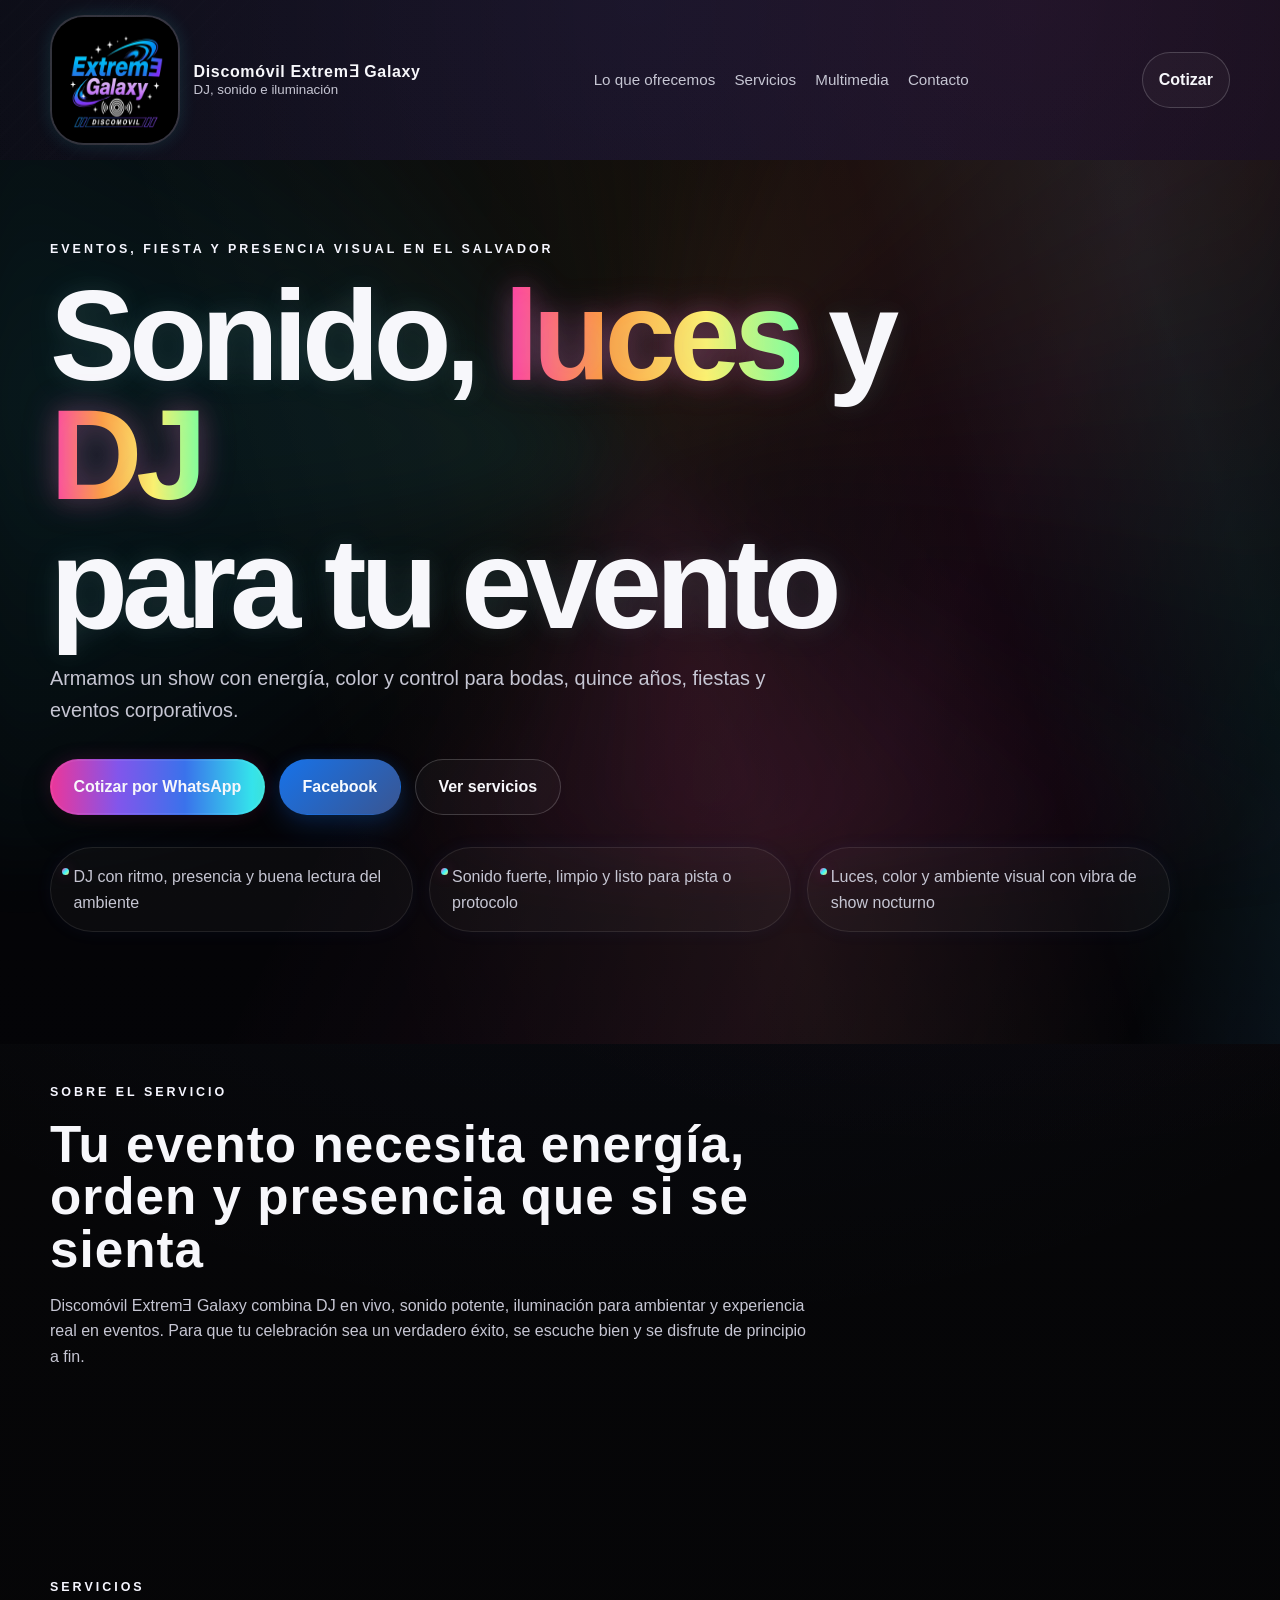
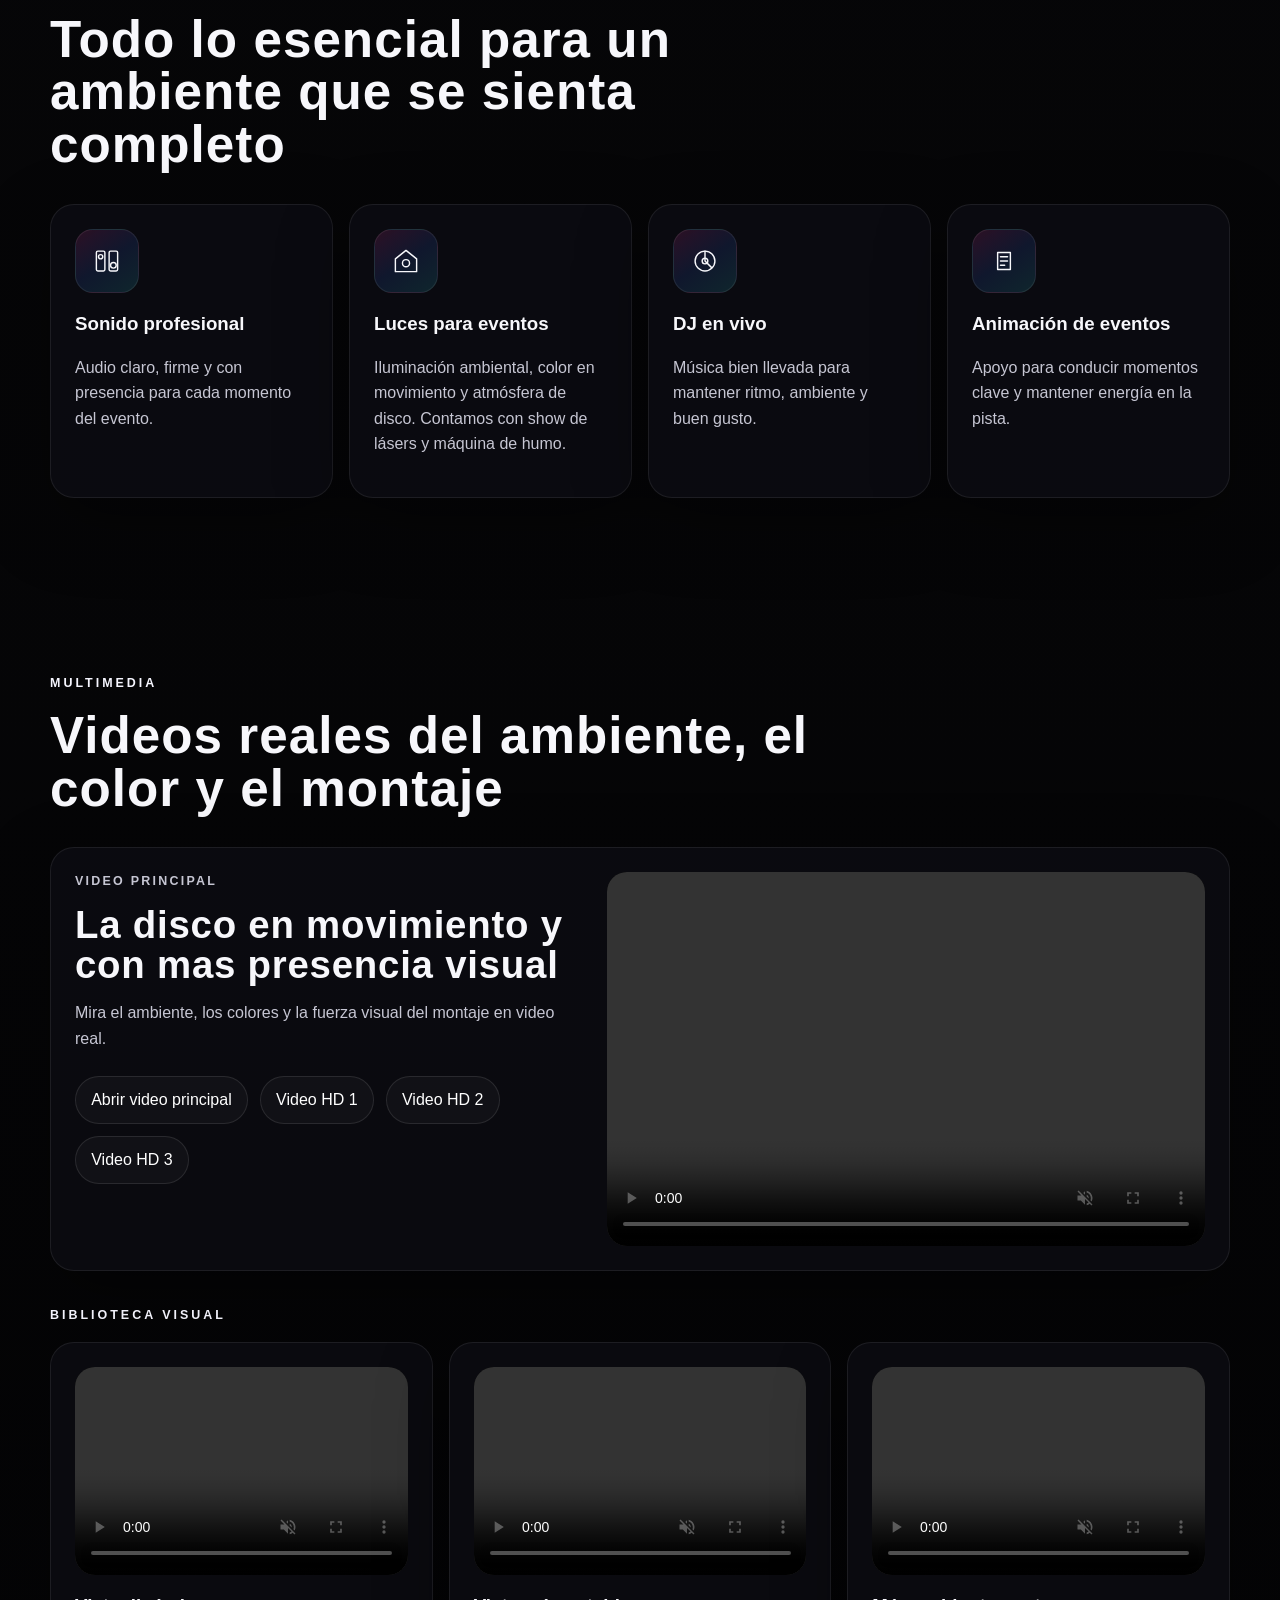
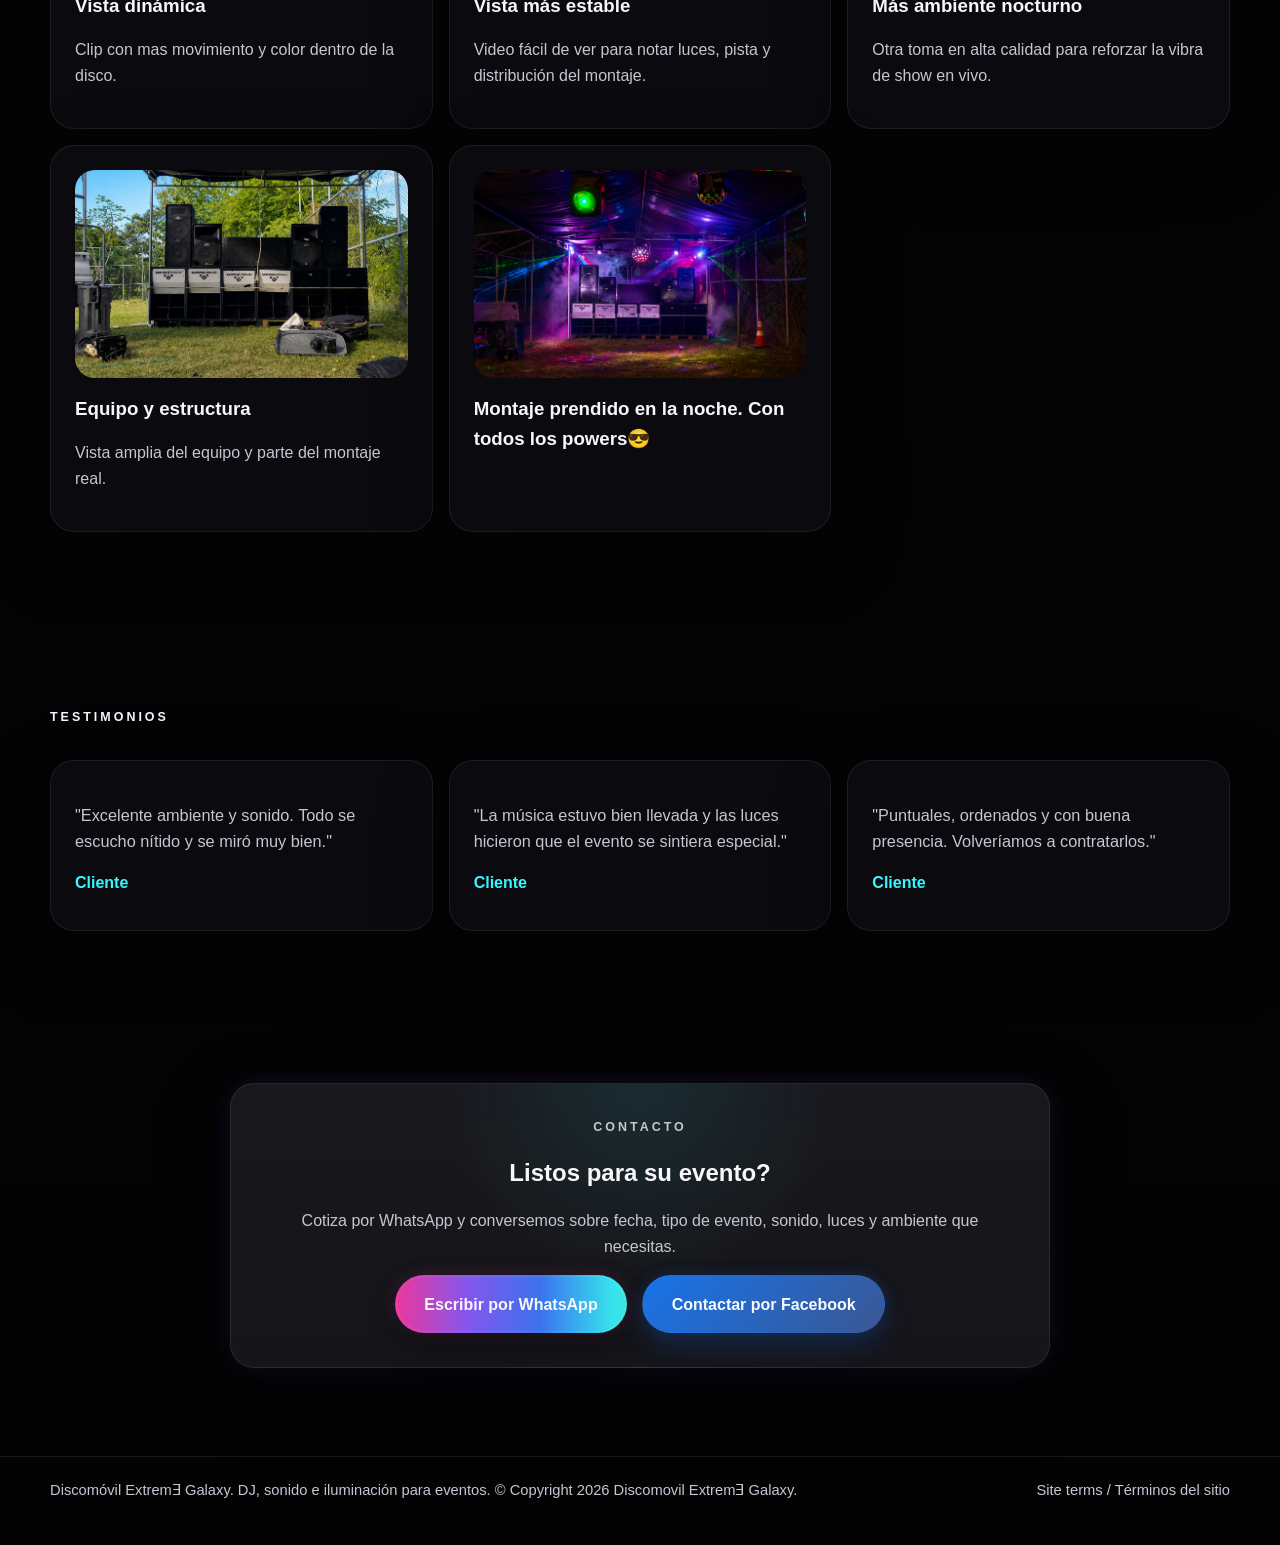
<file: index.html>
<!DOCTYPE html>
<html lang="es">
<head>
    <meta charset="UTF-8">
    <meta name="viewport" content="width=device-width, initial-scale=1.0">
    <meta name="description" content="Discomóvil ExtremƎ Galaxy ofrece DJ, sonido e iluminación para eventos en El Salvador. Cotiza tu evento por WhatsApp.">
    <meta name="theme-color" content="#050505">
    <title>Discomóvil ExtremƎ Galaxy | DJ, sonido e iluminación para eventos</title>
    <link rel="preload" href="assets/images/logo-galaxia.jpg" as="image" type="image/jpeg">
    <link rel="stylesheet" href="assets/css/global.css">
    <link rel="stylesheet" href="assets/css/index.css">
</head>
<body>
    <a class="floating-whatsapp" href="https://wa.me/50371617258?text=Hola%20quiero%20cotizar%20un%20evento" aria-label="Cotizar por WhatsApp">
        <span class="floating-whatsapp__icon" aria-hidden="true">
            <svg viewBox="0 0 24 24" role="img" aria-hidden="true">
                <path d="M12 2.2a9.69 9.69 0 0 0-8.34 14.63L2.3 22l5.35-1.4A9.8 9.8 0 1 0 12 2.2Zm0 17.77a8.08 8.08 0 0 1-4.11-1.13l-.29-.17-3.17.83.85-3.09-.19-.31A8.07 8.07 0 1 1 12 19.97Zm4.43-6.03c-.24-.12-1.39-.68-1.6-.76-.21-.08-.36-.12-.51.12-.15.24-.6.75-.73.9-.13.15-.27.17-.51.06-.24-.12-1.01-.37-1.92-1.18-.71-.63-1.19-1.42-1.33-1.66-.14-.24-.01-.37.1-.49.11-.11.24-.29.36-.43.12-.14.16-.24.24-.39.08-.16.04-.3-.02-.43-.06-.12-.51-1.24-.7-1.7-.18-.43-.37-.37-.51-.38h-.43c-.16 0-.43.06-.65.3-.22.24-.85.83-.85 2.02 0 1.18.87 2.33.99 2.49.12.16 1.71 2.61 4.14 3.66.58.25 1.03.4 1.38.51.58.18 1.11.15 1.53.09.47-.07 1.39-.57 1.58-1.12.2-.55.2-1.03.14-1.12-.06-.09-.22-.14-.46-.26Z"/>
            </svg>
        </span>
        <span class="floating-whatsapp__label">WhatsApp</span>
    </a>

    <header class="site-header">
        <div class="container header-bar">
            <a class="brand" href="#inicio" aria-label="Ir al inicio">
                <img src="assets/images/logo-galaxia.jpg" alt="Placeholder del logo Discomovil Extrem3 Galaxy" width="130" height="130">
                <span class="brand__text">
                    <strong>Discomóvil ExtremƎ Galaxy</strong>
                    <small>DJ, sonido e iluminación</small>
                </span>
            </a>

            <nav class="site-nav" aria-label="Navegacion principal">
                <a href="#servicio">Lo que ofrecemos</a>
                <a href="#servicios">Servicios</a>
                <a href="#galeria">Multimedia</a>
                <a href="#contacto">Contacto</a>
            </nav>

            <a class="button button--ghost button--small header-cta" href="https://wa.me/50371617258?text=Hola%20quiero%20cotizar%20un%20evento">Cotizar</a>
        </div>
    </header>

    <main>
        <section class="hero" id="inicio">
            <div class="hero__lights" aria-hidden="true"></div>
            <div class="container hero__grid">
                <div class="hero__copy reveal">
                    <p class="eyebrow">Eventos, fiesta y presencia visual en El Salvador</p>
                    <h1>
                        <span class="hero__line">Sonido, <span class="hero__neon">luces</span> y <span class="hero__neon hero__neon--soft">DJ</span></span>
                        <span class="hero__line hero__line--sub">para tu evento</span>
                    </h1>
                    <p class="hero__lead">
                        Armamos un show con energía, color y control para bodas, quince años, fiestas y eventos corporativos.
                    </p>

                    <div class="hero__actions">
                        <a class="button button--primary" href="https://wa.me/50372308837?text=Hola%20quiero%20cotizar%20un%20evento">Cotizar por WhatsApp</a>
                        <a class="button button--facebook" href="https://facebook.com/" target="_blank" rel="noopener">Facebook</a>
                        <a class="button button--ghost" href="#servicios">Ver servicios</a>
                    </div>

                    <ul class="hero__highlights" aria-label="Puntos destacados">
                        <li>DJ con ritmo, presencia y buena lectura del ambiente</li>
                        <li>Sonido fuerte, limpio y listo para pista o protocolo</li>
                        <li>Luces, color y ambiente visual con vibra de show nocturno</li>
                    </ul>
                </div>
            </div>
        </section>

        <section class="section section--about" id="servicio">
            <div class="container">
                <div class="section-heading reveal">
                    <p class="eyebrow">Sobre el servicio</p>
                    <h2>Tu evento necesita energía, orden y presencia que si se sienta</h2>
                    <p class="section-copy">
                        Discomóvil ExtremƎ Galaxy combina DJ en vivo, sonido potente, iluminación para ambientar y experiencia real en eventos.
                        Para que tu celebración sea un verdadero éxito, se escuche bien y se disfrute de principio a fin.
                    </p>
                </div>
            </div>
        </section>

        <section class="section" id="servicios">
            <div class="container">
                <div class="section-heading reveal">
                    <p class="eyebrow">Servicios</p>
                    <h2>Todo lo esencial para un ambiente que se sienta completo</h2>
                </div>

                <div class="services-grid">
                    <article class="service-card reveal">
                        <div class="service-card__icon" aria-hidden="true">
                            <svg viewBox="0 0 48 48">
                                <rect x="9" y="10" width="12" height="28" rx="2"></rect>
                                <rect x="27" y="10" width="12" height="28" rx="2"></rect>
                                <circle cx="15" cy="18" r="3"></circle>
                                <circle cx="33" cy="30" r="4"></circle>
                            </svg>
                        </div>
                        <h3>Sonido profesional</h3>
                        <p>Audio claro, firme y con presencia para cada momento del evento.</p>
                    </article>

                    <article class="service-card reveal">
                        <div class="service-card__icon" aria-hidden="true">
                            <svg viewBox="0 0 48 48">
                                <path d="M24 9 9 21v18h30V21L24 9Z"></path>
                                <circle cx="24" cy="27" r="5"></circle>
                            </svg>
                        </div>
                        <h3>Luces para eventos</h3>
                        <p>Iluminación ambiental, color en movimiento y atmósfera de disco. Contamos con show de lásers y máquina de humo.</p>
                    </article>

                    <article class="service-card reveal">
                        <div class="service-card__icon" aria-hidden="true">
                            <svg viewBox="0 0 48 48">
                                <circle cx="24" cy="24" r="14"></circle>
                                <circle cx="24" cy="24" r="4"></circle>
                                <path d="M24 10v14l9 9"></path>
                            </svg>
                        </div>
                        <h3>DJ en vivo</h3>
                        <p>Música bien llevada para mantener ritmo, ambiente y buen gusto.</p>
                    </article>

                    <article class="service-card reveal">
                        <div class="service-card__icon" aria-hidden="true">
                            <svg viewBox="0 0 48 48">
                                <path d="M15 12h18v24H15z"></path>
                                <path d="M19 18h10M19 24h10M19 30h6"></path>
                            </svg>
                        </div>
                        <h3>Animación de eventos</h3>
                        <p>Apoyo para conducir momentos clave y mantener energía en la pista.</p>
                    </article>
                </div>
            </div>
        </section>

        <section class="section section--media" id="galeria">
            <div class="container">
                <div class="section-heading reveal">
                    <p class="eyebrow">Multimedia</p>
                    <h2>Videos reales del ambiente, el color y el montaje</h2>
                </div>

                <article class="media-feature reveal">
                    <div class="media-feature__copy">
                        <p class="media-label">Video principal</p>
                        <h3>La disco en movimiento y con mas presencia visual</h3>
                        <p>
                            Mira el ambiente, los colores y la fuerza visual del montaje en video real.
                        </p>
                        <div class="media-links">
                            <a class="media-link" href="assets/media/showcase-main.mp4" target="_blank" rel="noopener">Abrir video principal</a>
                            <a class="media-link" href="assets/media/showcase-hd1.mp4" target="_blank" rel="noopener">Video HD 1</a>
                            <a class="media-link" href="assets/media/showcase-hd2.mp4" target="_blank" rel="noopener">Video HD 2</a>
                            <a class="media-link" href="assets/media/showcase-hd4.mp4" target="_blank" rel="noopener">Video HD 3</a>
                        </div>
                    </div>

                    <div class="media-feature__player">
                        <video controls preload="metadata" playsinline muted>
                            <source src="assets/media/showcase-main.mp4" type="video/mp4">
                        </video>
                    </div>
                </article>

                <div class="media-section-head reveal">
                    <p class="eyebrow">Biblioteca visual</p>
                    <h3></h3>
                </div>

                <div class="media-grid">
                    <article class="media-card reveal">
                        <video controls preload="metadata" playsinline muted>
                            <source src="assets/media/showcase-hd1.mp4" type="video/mp4">
                        </video>
                        <div class="media-card__body">
                            <h3>Vista dinámica</h3>
                            <p>Clip con mas movimiento y color dentro de la disco.</p>
                        </div>
                    </article>

                    <article class="media-card reveal">
                        <video controls preload="metadata" playsinline muted>
                            <source src="assets/media/showcase-hd2.mp4" type="video/mp4">
                        </video>
                        <div class="media-card__body">
                            <h3>Vista más estable</h3>
                            <p>Video fácil de ver para notar luces, pista y distribución del montaje.</p>
                        </div>
                    </article>

                    <article class="media-card reveal">
                        <video controls preload="metadata" playsinline muted>
                            <source src="assets/media/showcase-hd4.mp4" type="video/mp4">
                        </video>
                        <div class="media-card__body">
                            <h3>Más ambiente nocturno</h3>
                            <p>Otra toma en alta calidad para reforzar la vibra de show en vivo.</p>
                        </div>
                    </article>

                    <article class="media-card media-card--photo reveal">
                        <img src="assets/media/equipo-dia-1.png" alt="Equipo de Discomovil Extrem3 Galaxy durante el dia" loading="lazy">
                        <div class="media-card__body">
                            <h3>Equipo y estructura</h3>
                            <p>Vista amplia del equipo y parte del montaje real.</p>
                        </div>
                    </article>

                    <article class="media-card media-card--photo reveal">
                        <img src="assets/media/equipo-noche-1.png" alt="Montaje del equipo de Discomovil Extrem3 Galaxy" loading="lazy">
                        <div class="media-card__body">
                            <h3>Montaje prendido en la noche. Con todos los powers😎</h3>
                            <p></p>
                        </div>
                    </article>
                </div>
            </div>
        </section>

        <section class="section section--testimonials" id="testimonios">
            <div class="container">
                <div class="section-heading reveal">
                    <p class="eyebrow">Testimonios</p>
                </div>

                <div class="testimonials-grid">
                    <article class="testimonial-card reveal">
                        <p>"Excelente ambiente y sonido. Todo se escucho nítido y se miró muy bien."</p>
                        <strong>Cliente</strong>
                    </article>
                    <article class="testimonial-card reveal">
                        <p>"La música estuvo bien llevada y las luces hicieron que el evento se sintiera especial."</p>
                        <strong>Cliente</strong>
                    </article>
                    <article class="testimonial-card reveal">
                        <p>"Puntuales, ordenados y con buena presencia. Volveríamos a contratarlos."</p>
                        <strong>Cliente</strong>
                    </article>
                </div>
            </div>
        </section>

        <section class="section section--contact" id="contacto">
            <div class="container">
                <div class="contact-panel reveal">
                    <p class="eyebrow">Contacto</p>
                    <h2>Listos para su evento?</h2>
                    <p>
                        Cotiza por WhatsApp y conversemos sobre fecha, tipo de evento, sonido, luces y ambiente que necesitas.
                    </p>
                    <div class="contact-actions">
                        <a class="button button--primary button--large" href="https://wa.me/50371617258?text=Hola%20quiero%20cotizar%20un%20evento">Escribir por WhatsApp</a>
                        <a class="button button--facebook button--large" href="https://www.facebook.com/share/1KC6ivubz9/" target="_blank" rel="noopener">Contactar por Facebook</a>
                    </div>
                </div>
            </div>
        </section>
    </main>

    <footer class="site-footer">
        <div class="container site-footer__content">
            <p>Discomóvil ExtremƎ Galaxy. DJ, sonido e iluminación para eventos. &copy; Copyright 2026 Discomovil ExtremƎ Galaxy.</p>
            <p class="site-footer__terms"><a href="terms.html">Site terms / Términos del sitio</a></p>
        </div>
    </footer>

    <script src="assets/js/index.js" defer></script>
</body>
</html>
</file>
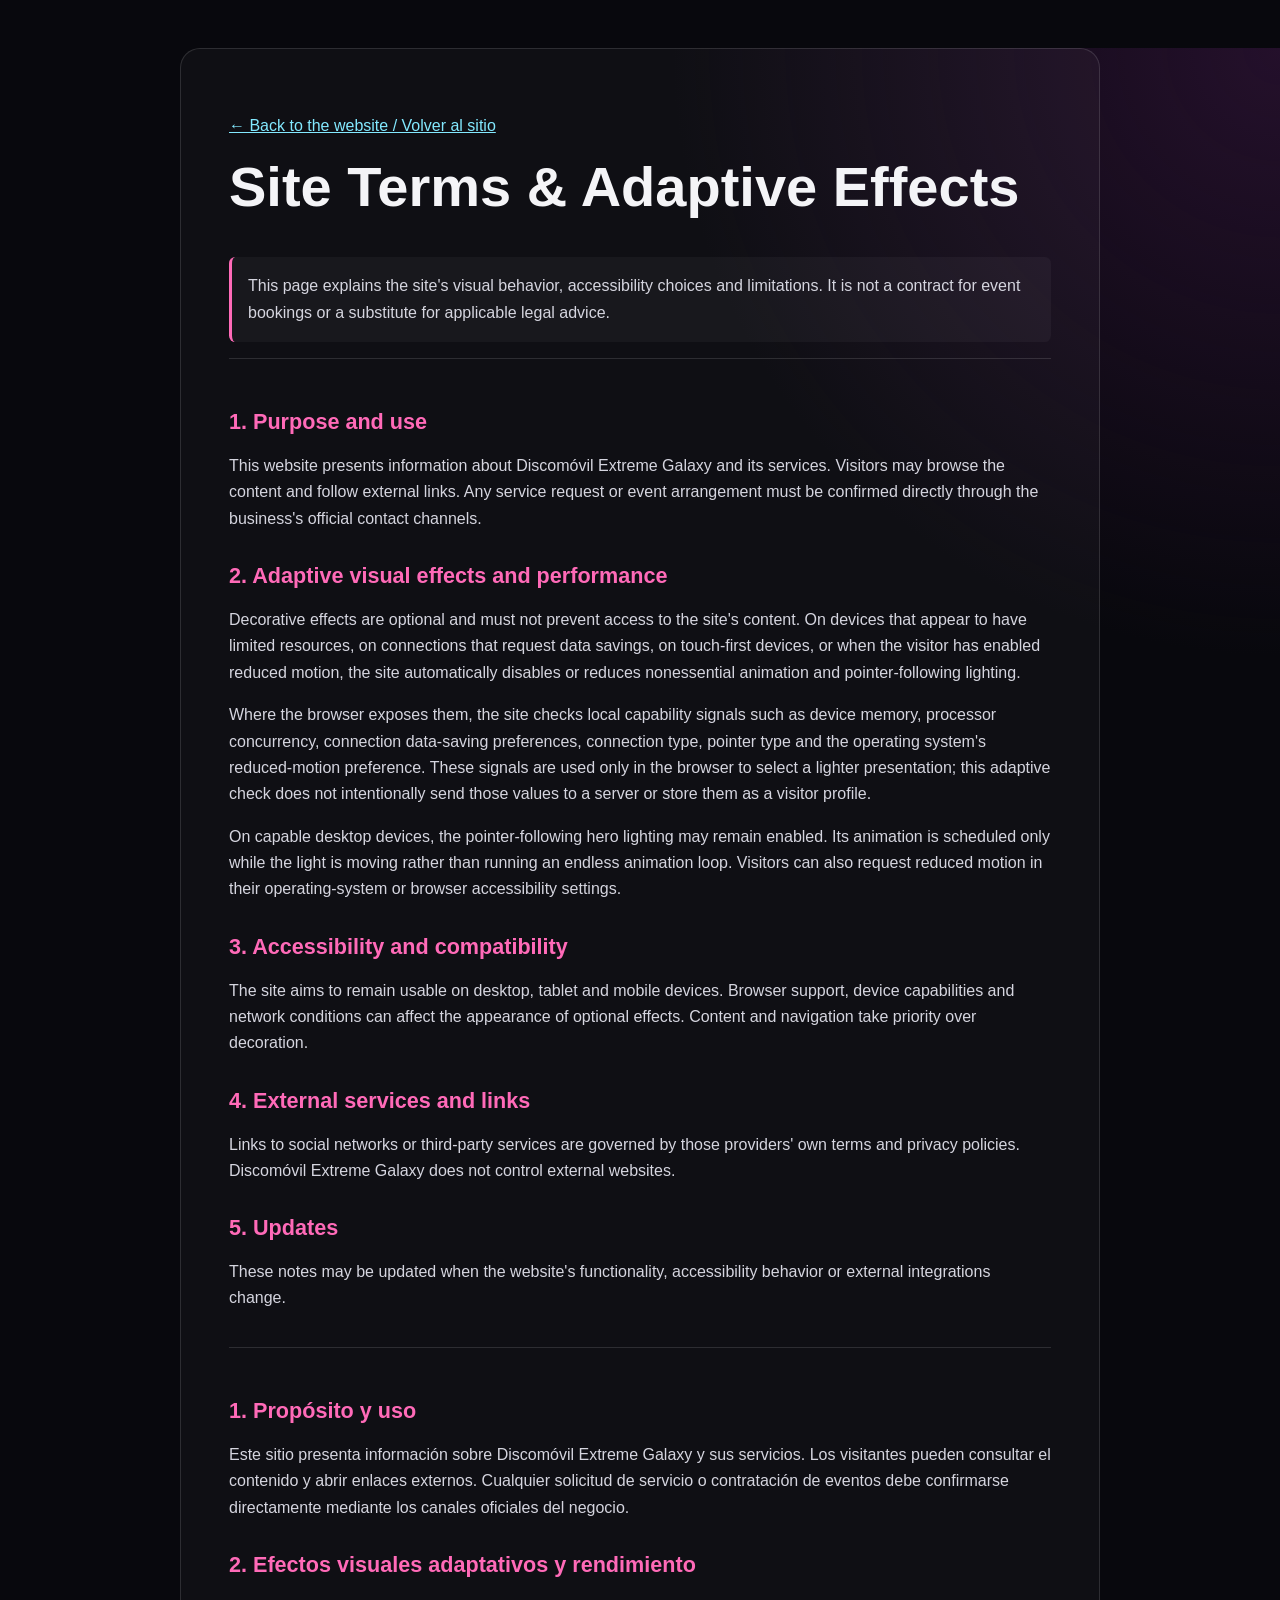
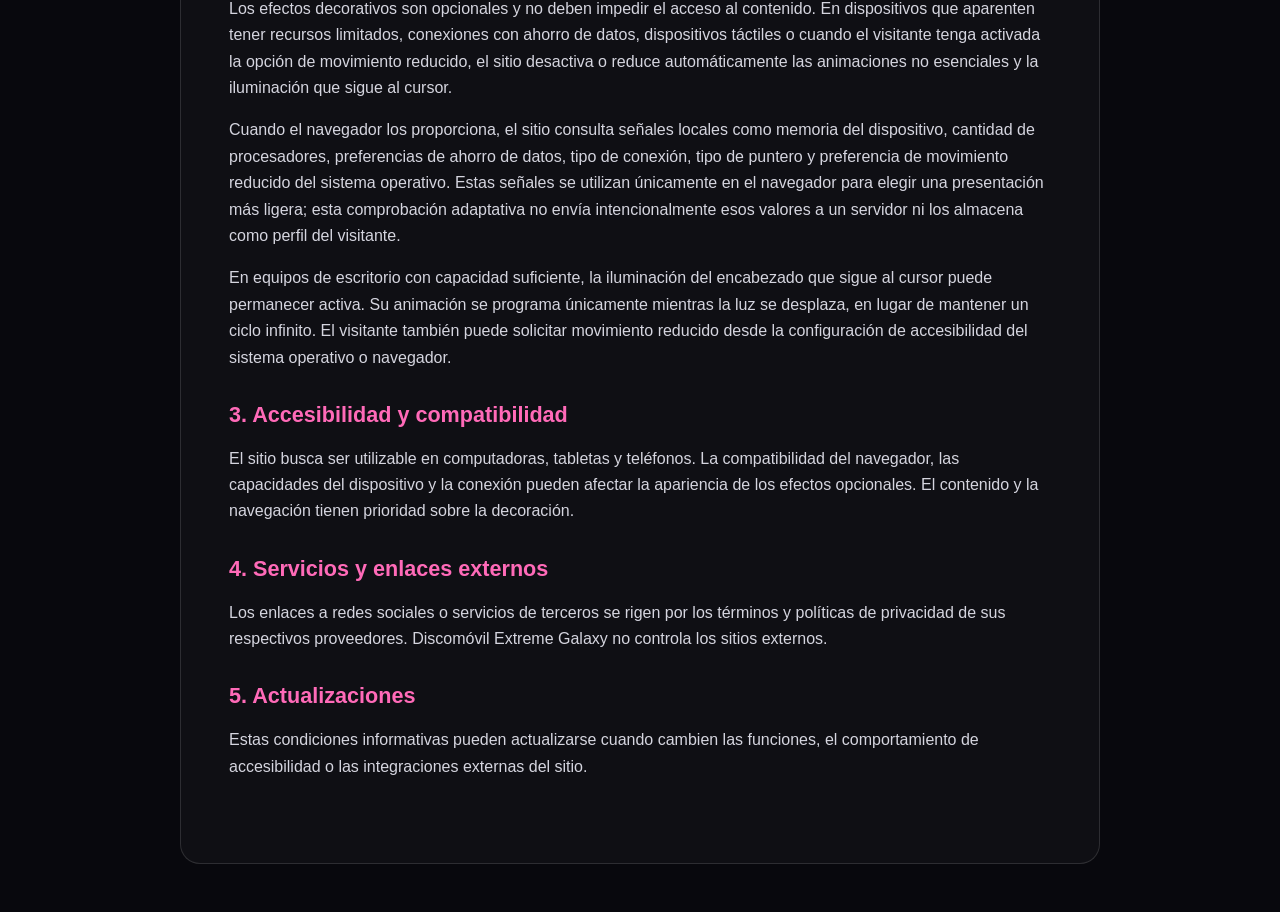
<file: terms.html>
<!doctype html>
<html lang="en">
<head>
  <meta charset="utf-8">
  <meta name="viewport" content="width=device-width, initial-scale=1">
  <meta name="description" content="Terms, accessibility and adaptive visual-effects information for Discomóvil Extreme Galaxy.">
  <title>Site Terms | Discomóvil Extreme Galaxy</title>
  <style>
    :root{color-scheme:dark;font-family:Arial,sans-serif;background:#08080d;color:#f4f4f7}
    *{box-sizing:border-box}
    body{margin:0;line-height:1.65;background:radial-gradient(circle at top right,#24102b 0,transparent 38rem),#08080d}
    main{width:min(920px,calc(100% - 2rem));margin:3rem auto;padding:clamp(1.25rem,4vw,3rem);border:1px solid #ffffff20;border-radius:1.25rem;background:#ffffff08}
    h1,h2{line-height:1.15}h1{font-size:clamp(2rem,6vw,3.5rem);margin-top:0}
    h2{margin-top:2rem;color:#ff6ab8;font-size:1.35rem}
    p,li{color:#d5d5df}
    a{color:#83e9ff}
    .language{padding:1.2rem 0;border-top:1px solid #ffffff20}
    .back{display:inline-block;margin-top:1rem}
    .notice{padding:1rem;border-left:3px solid #ff6ab8;background:#ffffff0a;border-radius:.4rem}
  </style>
</head>
<body>
<main>
  <p><a href="index.html">← Back to the website / Volver al sitio</a></p>
  <h1>Site Terms & Adaptive Effects</h1>
  <p class="notice">This page explains the site's visual behavior, accessibility choices and limitations. It is not a contract for event bookings or a substitute for applicable legal advice.</p>

  <section class="language" lang="en">
    <h2>1. Purpose and use</h2>
    <p>This website presents information about Discomóvil Extreme Galaxy and its services. Visitors may browse the content and follow external links. Any service request or event arrangement must be confirmed directly through the business's official contact channels.</p>
    <h2>2. Adaptive visual effects and performance</h2>
    <p>Decorative effects are optional and must not prevent access to the site's content. On devices that appear to have limited resources, on connections that request data savings, on touch-first devices, or when the visitor has enabled reduced motion, the site automatically disables or reduces nonessential animation and pointer-following lighting.</p>
    <p>Where the browser exposes them, the site checks local capability signals such as device memory, processor concurrency, connection data-saving preferences, connection type, pointer type and the operating system's reduced-motion preference. These signals are used only in the browser to select a lighter presentation; this adaptive check does not intentionally send those values to a server or store them as a visitor profile.</p>
    <p>On capable desktop devices, the pointer-following hero lighting may remain enabled. Its animation is scheduled only while the light is moving rather than running an endless animation loop. Visitors can also request reduced motion in their operating-system or browser accessibility settings.</p>
    <h2>3. Accessibility and compatibility</h2>
    <p>The site aims to remain usable on desktop, tablet and mobile devices. Browser support, device capabilities and network conditions can affect the appearance of optional effects. Content and navigation take priority over decoration.</p>
    <h2>4. External services and links</h2>
    <p>Links to social networks or third-party services are governed by those providers' own terms and privacy policies. Discomóvil Extreme Galaxy does not control external websites.</p>
    <h2>5. Updates</h2>
    <p>These notes may be updated when the website's functionality, accessibility behavior or external integrations change.</p>
  </section>

  <section class="language" lang="es">
    <h2>1. Propósito y uso</h2>
    <p>Este sitio presenta información sobre Discomóvil Extreme Galaxy y sus servicios. Los visitantes pueden consultar el contenido y abrir enlaces externos. Cualquier solicitud de servicio o contratación de eventos debe confirmarse directamente mediante los canales oficiales del negocio.</p>
    <h2>2. Efectos visuales adaptativos y rendimiento</h2>
    <p>Los efectos decorativos son opcionales y no deben impedir el acceso al contenido. En dispositivos que aparenten tener recursos limitados, conexiones con ahorro de datos, dispositivos táctiles o cuando el visitante tenga activada la opción de movimiento reducido, el sitio desactiva o reduce automáticamente las animaciones no esenciales y la iluminación que sigue al cursor.</p>
    <p>Cuando el navegador los proporciona, el sitio consulta señales locales como memoria del dispositivo, cantidad de procesadores, preferencias de ahorro de datos, tipo de conexión, tipo de puntero y preferencia de movimiento reducido del sistema operativo. Estas señales se utilizan únicamente en el navegador para elegir una presentación más ligera; esta comprobación adaptativa no envía intencionalmente esos valores a un servidor ni los almacena como perfil del visitante.</p>
    <p>En equipos de escritorio con capacidad suficiente, la iluminación del encabezado que sigue al cursor puede permanecer activa. Su animación se programa únicamente mientras la luz se desplaza, en lugar de mantener un ciclo infinito. El visitante también puede solicitar movimiento reducido desde la configuración de accesibilidad del sistema operativo o navegador.</p>
    <h2>3. Accesibilidad y compatibilidad</h2>
    <p>El sitio busca ser utilizable en computadoras, tabletas y teléfonos. La compatibilidad del navegador, las capacidades del dispositivo y la conexión pueden afectar la apariencia de los efectos opcionales. El contenido y la navegación tienen prioridad sobre la decoración.</p>
    <h2>4. Servicios y enlaces externos</h2>
    <p>Los enlaces a redes sociales o servicios de terceros se rigen por los términos y políticas de privacidad de sus respectivos proveedores. Discomóvil Extreme Galaxy no controla los sitios externos.</p>
    <h2>5. Actualizaciones</h2>
    <p>Estas condiciones informativas pueden actualizarse cuando cambien las funciones, el comportamiento de accesibilidad o las integraciones externas del sitio.</p>
  </section>
</main>
</body>
</html>
</file>
<file: assets/css/global.css>
:root {
    --bg: #050505;
    --panel: rgba(13, 13, 18, 0.84);
    --panel-strong: rgba(18, 18, 24, 0.95);
    --line: rgba(255, 255, 255, 0.08);
    --line-strong: rgba(255, 255, 255, 0.18);
    --text: #f7f7fb;
    --muted: #c6c6d3;
    --pink: #ff3ba7;
    --violet: #8d5dff;
    --blue: #3f7cff;
    --cyan: #39f6ff;
    --green: #70ff9c;
    --yellow: #fff06a;
    --orange: #ff9a3d;
    --shadow: 0 24px 70px rgba(0, 0, 0, 0.36);
    --radius: 24px;
    --radius-sm: 16px;
    --container: 1180px;
    --transition: 220ms ease;
}

*,
*::before,
*::after {
    box-sizing: border-box;
}

html {
    scroll-behavior: smooth;
    scrollbar-color: var(--violet) #0a0a0f;
}

body {
    margin: 0;
    min-width: 320px;
    color: var(--text);
    font-family: Verdana, Geneva, sans-serif;
    background:
        radial-gradient(circle at top, rgba(63, 124, 255, 0.1), transparent 28%),
        radial-gradient(circle at 80% 0%, rgba(255, 59, 167, 0.1), transparent 24%),
        linear-gradient(180deg, #070709 0%, #030304 100%);
    line-height: 1.6;
}

body::before {
    content: "";
    position: fixed;
    inset: 0;
    pointer-events: none;
    background:
        linear-gradient(115deg, rgba(255, 255, 255, 0.02), transparent 30%),
        repeating-linear-gradient(
            135deg,
            rgba(255, 255, 255, 0.015) 0,
            rgba(255, 255, 255, 0.015) 2px,
            transparent 2px,
            transparent 16px
        );
    opacity: 0.32;
}

img,
svg,
video {
    display: block;
    max-width: 100%;
}

a {
    color: inherit;
    text-decoration: none;
}

button,
a,
input,
textarea,
select {
    -webkit-tap-highlight-color: transparent;
}

::-webkit-scrollbar {
    width: 14px;
}

::-webkit-scrollbar-track {
    background: #08080d;
}

::-webkit-scrollbar-thumb {
    border-radius: 999px;
    border: 2px solid #08080d;
    background: linear-gradient(180deg, var(--pink), var(--violet), var(--blue), var(--cyan), var(--green), var(--yellow), var(--orange), var(--pink));
    background-size: 100% 220%;
    box-shadow: 0 0 18px rgba(255, 59, 167, 0.25);
    animation: scrollbar-spectrum 14s linear infinite;
}

.container {
    width: min(calc(100% - 2rem), var(--container));
    margin: 0 auto;
}

.section {
    position: relative;
    padding: 5.5rem 0;
    scroll-margin-top: 6rem;
}

.section-heading {
    max-width: 760px;
    margin-bottom: 2rem;
}

.section-heading h2,
.hero h1,
.media-feature h3 {
    margin: 0 0 1rem;
    font-family: "Arial Narrow", Arial, sans-serif;
    letter-spacing: 0.02em;
    line-height: 1.03;
}

.section-heading h2 {
    font-size: clamp(2.2rem, 4vw, 3.4rem);
}

.section-copy,
.hero__lead,
.contact-panel p,
.service-card p,
.testimonial-card p,
.media-card p,
.media-feature p {
    color: var(--muted);
}

.eyebrow {
    margin: 0 0 1rem;
    color: #f6f6ff;
    text-transform: uppercase;
    letter-spacing: 0.24em;
    font-size: 0.78rem;
    font-weight: 700;
}

.button {
    position: relative;
    isolation: isolate;
    overflow: hidden;
    display: inline-flex;
    align-items: center;
    justify-content: center;
    gap: 0.65rem;
    min-height: 52px;
    padding: 0.9rem 1.4rem;
    border-radius: 999px;
    border: 1px solid transparent;
    font-weight: 700;
    transition:
        transform var(--transition),
        border-color var(--transition),
        background-color var(--transition),
        color var(--transition),
        box-shadow var(--transition);
}

.button::before {
    content: "";
    position: absolute;
    inset: -1px;
    z-index: -1;
    border-radius: inherit;
    background: linear-gradient(90deg, var(--pink), var(--violet), var(--blue), var(--cyan), var(--green), var(--yellow), var(--orange), var(--pink));
    background-size: 240% 100%;
    animation: spectrum-shift 18s linear infinite;
}

.button:hover,
.button:focus-visible {
    transform: translateY(-1px);
}

.button--primary {
    color: var(--text);
    background: linear-gradient(90deg, rgba(255, 59, 167, 0.92), rgba(141, 93, 255, 0.92), rgba(63, 124, 255, 0.92), rgba(57, 246, 255, 0.92), rgba(112, 255, 156, 0.92), rgba(255, 240, 106, 0.92), rgba(255, 154, 61, 0.92), rgba(255, 59, 167, 0.92));
    background-size: 220% 100%;
    animation: spectrum-shift 18s linear infinite;
    box-shadow:
        0 0 0 1px rgba(255, 255, 255, 0.08) inset,
        0 14px 30px rgba(0, 0, 0, 0.28),
        0 0 20px rgba(255, 59, 167, 0.14);
}

.button--ghost {
    color: var(--text);
    background: rgba(255, 255, 255, 0.03);
    border-color: var(--line-strong);
}

.button--ghost::before {
    opacity: 0;
    transition: opacity var(--transition);
}

.button--primary::before {
    display: none;
}

.button--facebook {
    color: #f7fbff;
    background: linear-gradient(135deg, rgba(24, 119, 242, 0.96), rgba(60, 89, 152, 0.96));
    box-shadow:
        0 12px 28px rgba(24, 119, 242, 0.18),
        0 0 18px rgba(24, 119, 242, 0.12);
}

.button--facebook::before {
    display: none;
}

.button--ghost:hover::before,
.button--ghost:focus-visible::before {
    opacity: 1;
}

.button--ghost:hover,
.button--ghost:focus-visible {
    box-shadow: 0 0 24px rgba(63, 124, 255, 0.16);
}

.button--small {
    min-height: 44px;
    padding-inline: 1rem;
}

.button--large {
    min-height: 58px;
    padding-inline: 1.8rem;
}

.reveal {
    opacity: 0;
    transform: translateY(22px);
    transition:
        opacity 600ms ease,
        transform 600ms ease;
}

.reveal.is-visible {
    opacity: 1;
    transform: translateY(0);
}

.site-footer {
    padding: 1.4rem 0 2.6rem;
    border-top: 1px solid var(--line);
}

.site-footer__content {
    display: flex;
    justify-content: space-between;
    gap: 1rem;
    color: var(--muted);
    font-size: 0.92rem;
}

.site-footer__content p {
    margin: 0;
}

@keyframes spectrum-shift {
    0% {
        background-position: 0% 50%;
    }
    100% {
        background-position: 240% 50%;
    }
}

@keyframes scrollbar-spectrum {
    0% {
        background-position: 50% 0%;
    }
    100% {
        background-position: 50% 220%;
    }
}

@media (max-width: 820px) {
    .section {
        padding: 4.5rem 0;
    }

    .site-footer__content {
        flex-direction: column;
    }
}

@media (prefers-reduced-motion: reduce) {
    html {
        scroll-behavior: auto;
    }

    *,
    *::before,
    *::after {
        animation: none !important;
        transition: none !important;
    }

    .reveal,
    .reveal.is-visible {
        opacity: 1;
        transform: none;
    }
}
</file>
<file: assets/css/index.css>
.site-header {
    position: sticky;
    top: 0;
    z-index: 40;
    transition: background-color 220ms ease, border-color 220ms ease, box-shadow 220ms ease;
}

.site-header.is-scrolled {
    background: rgba(6, 6, 10, 0.86);
    border-bottom: 1px solid rgba(255, 255, 255, 0.08);
    box-shadow: 0 10px 30px rgba(0, 0, 0, 0.22);
}

.header-bar {
    display: flex;
    align-items: center;
    justify-content: space-between;
    gap: 1rem;
    min-height: 160px;
}

.brand {
    display: inline-flex;
    align-items: center;
    gap: 0.85rem;
}

.brand img {
    width: 130px;
    height: 130px;
    border-radius: 34px;
    border: 2px solid rgba(255, 255, 255, 0.12);
    background: rgba(255, 255, 255, 0.04);
    box-shadow: 0 0 18px rgba(57, 246, 255, 0.12);
}

.brand__text {
    display: flex;
    flex-direction: column;
    line-height: 1.2;
}

.brand__text strong {
    font-size: 1rem;
    letter-spacing: 0.04em;
}

.brand__text small {
    color: var(--muted);
}

.site-nav {
    display: inline-flex;
    align-items: center;
    gap: 1.2rem;
    color: var(--muted);
    font-size: 0.95rem;
}

.site-nav a {
    position: relative;
    transition: color 220ms ease, text-shadow 220ms ease;
}

.site-nav a::after {
    content: "";
    position: absolute;
    left: 0;
    bottom: -0.4rem;
    width: 100%;
    height: 1px;
    background: linear-gradient(90deg, var(--pink), var(--violet), var(--cyan), var(--green), var(--yellow));
    transform: scaleX(0);
    transform-origin: left;
    transition: transform 220ms ease;
}

.site-nav a:hover,
.site-nav a:focus-visible {
    color: #ffffff;
    text-shadow: 0 0 14px rgba(255, 59, 167, 0.35);
}

.site-nav a:hover::after,
.site-nav a:focus-visible::after {
    transform: scaleX(1);
}

.hero {
    --pointer-x: 50%;
    --pointer-y: 34%;
    position: relative;
    overflow: hidden;
    background:
        linear-gradient(180deg, rgba(5, 5, 8, 0.92), rgba(4, 4, 7, 0.98)),
        #050505;
}

.hero::before,
.hero::after,
.hero__lights {
    content: "";
    position: absolute;
    inset: 0;
    pointer-events: none;
}

.hero__lights {
    opacity: 0.95;
    background:
        radial-gradient(circle at var(--pointer-x) var(--pointer-y), rgba(255, 255, 255, 0.18), transparent 9rem),
        radial-gradient(circle at calc(var(--pointer-x) + 10%) calc(var(--pointer-y) - 8%), rgba(255, 59, 167, 0.22), transparent 16rem),
        radial-gradient(circle at calc(var(--pointer-x) - 12%) calc(var(--pointer-y) + 12%), rgba(57, 246, 255, 0.18), transparent 18rem),
        radial-gradient(circle at calc(var(--pointer-x) + 22%) calc(var(--pointer-y) + 4%), rgba(141, 93, 255, 0.16), transparent 18rem);
    filter: blur(12px);
}

.hero::before {
    background:
        linear-gradient(116deg, transparent 20%, rgba(255, 59, 167, 0.12) 36%, transparent 48%, rgba(63, 124, 255, 0.14) 58%, transparent 70%, rgba(112, 255, 156, 0.1) 78%, transparent 86%),
        linear-gradient(72deg, transparent 16%, rgba(255, 240, 106, 0.08) 32%, transparent 44%, rgba(57, 246, 255, 0.12) 54%, transparent 66%);
    background-size: 220% 100%, 180% 100%;
    mix-blend-mode: screen;
    opacity: 0.55;
    animation: laser-sweep 16s linear infinite;
}

.hero::after {
    inset: -12% -4% auto;
    height: 92%;
    background:
        conic-gradient(from 110deg at 50% 50%, transparent 0deg, rgba(255, 59, 167, 0.18) 58deg, transparent 110deg, rgba(57, 246, 255, 0.16) 165deg, transparent 225deg, rgba(255, 154, 61, 0.15) 285deg, transparent 360deg);
    filter: blur(40px);
    opacity: 0.55;
    animation: aurora-spin 18s linear infinite;
}

.hero__grid {
    position: relative;
    z-index: 2;
    display: block;
    min-height: calc(100svh - 5.4rem);
    padding: 5rem 0 7rem;
}

.hero__copy {
    max-width: 100%;
}

.hero h1 {
    max-width: 12.5ch;
    font-size: clamp(4rem, 10vw, 8.7rem);
    line-height: 0.93;
    letter-spacing: -0.05em;
    text-shadow:
        0 0 24px rgba(255, 255, 255, 0.08),
        0 0 42px rgba(57, 246, 255, 0.08);
}

.hero__line {
    display: block;
}

.hero__line--sub {
    margin-top: 0.08em;
}

.hero__neon {
    display: inline-block;
    background: linear-gradient(90deg, var(--pink), var(--orange), var(--yellow), var(--green), var(--cyan), var(--blue), var(--violet), var(--pink));
    background-size: 240% 100%;
    -webkit-background-clip: text;
    background-clip: text;
    color: transparent;
    filter: drop-shadow(0 0 16px rgba(255, 59, 167, 0.32));
    animation: spectrum-text 18s linear infinite;
}

.hero__neon--soft {
    animation-duration: 22s;
}

.hero__lead {
    max-width: 68ch;
    font-size: clamp(1.05rem, 1.6vw, 1.24rem);
}

.hero__actions {
    display: flex;
    flex-wrap: wrap;
    gap: 0.9rem;
    margin: 2rem 0;
}

.hero__highlights {
    display: grid;
    grid-template-columns: repeat(3, minmax(0, 1fr));
    gap: 1rem;
    max-width: 1120px;
    padding: 0;
    margin: 2rem 0 0;
    list-style: none;
}

.hero__highlights li {
    position: relative;
    padding: 1rem 1rem 1rem 1.4rem;
    border-radius: 999px;
    border: 1px solid rgba(255, 255, 255, 0.09);
    background: rgba(255, 255, 255, 0.03);
    color: var(--muted);
    box-shadow: 0 0 18px rgba(63, 124, 255, 0.06);
}

.hero__highlights li::before {
    content: "";
    position: absolute;
    left: 0.7rem;
    top: 1.25rem;
    width: 0.45rem;
    height: 0.45rem;
    border-radius: 999px;
    background: linear-gradient(135deg, var(--pink), var(--cyan), var(--yellow));
    box-shadow: 0 0 14px rgba(255, 59, 167, 0.28);
}

.section--about {
    padding-top: 2.4rem;
}

.services-grid,
.testimonials-grid {
    display: grid;
    gap: 1rem;
    grid-template-columns: repeat(4, minmax(0, 1fr));
}

.service-card,
.testimonial-card,
.contact-panel,
.media-card,
.media-feature {
    position: relative;
    padding: 1.5rem;
    border: 1px solid var(--line);
    border-radius: var(--radius);
    background: var(--panel);
    box-shadow: var(--shadow);
}

.service-card,
.media-card,
.media-feature,
.testimonial-card {
    transition:
        transform 220ms ease,
        border-color 220ms ease,
        box-shadow 220ms ease,
        background-color 220ms ease;
}

.service-card:hover,
.service-card:focus-within,
.media-card:hover,
.media-card:focus-within,
.media-feature:hover,
.testimonial-card:hover {
    transform: translateY(-4px);
    border-color: rgba(255, 255, 255, 0.16);
    box-shadow:
        var(--shadow),
        0 0 22px rgba(255, 59, 167, 0.14),
        0 0 34px rgba(57, 246, 255, 0.12);
    background: var(--panel-strong);
}

.service-card__icon {
    width: 64px;
    height: 64px;
    display: grid;
    place-items: center;
    margin-bottom: 1rem;
    border-radius: 18px;
    background: linear-gradient(145deg, rgba(255, 59, 167, 0.14), rgba(63, 124, 255, 0.12), rgba(57, 246, 255, 0.12));
    border: 1px solid rgba(255, 255, 255, 0.08);
}

.service-card__icon svg {
    width: 34px;
    height: 34px;
    stroke: var(--text);
    stroke-width: 2;
    fill: none;
    stroke-linecap: round;
    stroke-linejoin: round;
}

.service-card h3,
.testimonial-card strong,
.contact-panel h2,
.media-card h3 {
    margin: 0 0 0.65rem;
}

.section--media {
    overflow: hidden;
}

.media-feature {
    display: grid;
    grid-template-columns: minmax(0, 0.92fr) minmax(0, 1.08fr);
    gap: 1.4rem;
    margin-bottom: 1rem;
}

.media-label {
    margin: 0 0 0.8rem;
    color: var(--pink);
    text-transform: uppercase;
    letter-spacing: 0.18em;
    font-size: 0.78rem;
    font-weight: 700;
}

.media-feature h3 {
    font-size: clamp(1.8rem, 3vw, 2.8rem);
}

.media-section-head {
    margin: 2.2rem 0 1rem;
    max-width: 760px;
}

.media-section-head h3 {
    margin: 0;
    font-family: "Arial Narrow", Arial, sans-serif;
    font-size: clamp(1.4rem, 3vw, 2rem);
    line-height: 1.08;
}

.media-links {
    display: flex;
    flex-wrap: wrap;
    gap: 0.75rem;
    margin-top: 1.5rem;
}

.media-link {
    padding: 0.65rem 0.95rem;
    border-radius: 999px;
    border: 1px solid rgba(255, 255, 255, 0.1);
    background: rgba(255, 255, 255, 0.03);
    color: #ffffff;
    transition: transform 220ms ease, box-shadow 220ms ease, border-color 220ms ease;
}

.media-link:hover,
.media-link:focus-visible {
    transform: translateY(-2px);
    border-color: rgba(255, 255, 255, 0.18);
    box-shadow:
        0 0 18px rgba(255, 59, 167, 0.15),
        0 0 24px rgba(57, 246, 255, 0.12);
}

.media-feature__player,
.media-card video,
.media-card img {
    border-radius: 20px;
    overflow: hidden;
}

.media-feature__player video,
.media-card video,
.media-card img {
    width: 100%;
    aspect-ratio: 16 / 10;
    object-fit: cover;
    background: #000000;
}

.media-grid {
    display: grid;
    gap: 1rem;
    grid-template-columns: repeat(3, minmax(0, 1fr));
}

.media-card__body {
    padding-top: 1rem;
}

.media-card--photo img {
    aspect-ratio: 16 / 10;
    object-position: center;
}

.section--testimonials {
    overflow: hidden;
}

.testimonials-grid {
    grid-template-columns: repeat(3, minmax(0, 1fr));
}

.testimonial-card p {
    font-size: 1.02rem;
}

.testimonial-card strong {
    display: inline-block;
    color: var(--cyan);
}

.section--contact {
    padding-top: 4rem;
}

.contact-panel {
    text-align: center;
    max-width: 820px;
    margin: 0 auto;
    padding: 2.1rem;
    background:
        radial-gradient(circle at top, rgba(57, 246, 255, 0.09), transparent 40%),
        linear-gradient(180deg, rgba(255, 255, 255, 0.03), rgba(255, 255, 255, 0.015)),
        var(--panel-strong);
    box-shadow:
        var(--shadow),
        0 0 26px rgba(141, 93, 255, 0.12);
}

.contact-actions {
    display: flex;
    justify-content: center;
    flex-wrap: wrap;
    gap: 0.9rem;
}

.floating-whatsapp {
    position: fixed;
    right: 1rem;
    bottom: 1rem;
    z-index: 50;
    display: none;
    align-items: center;
    gap: 0.65rem;
    min-height: 54px;
    padding: 0.8rem 1rem;
    border-radius: 999px;
    background: #25d366;
    color: #08140c;
    box-shadow: 0 14px 30px rgba(37, 211, 102, 0.28);
    font-weight: 700;
}

.floating-whatsapp__icon {
    width: 24px;
    height: 24px;
}

.floating-whatsapp__icon svg {
    width: 100%;
    height: 100%;
    fill: currentColor;
}

@keyframes spectrum-text {
    0% {
        background-position: 0% 50%;
    }
    100% {
        background-position: 240% 50%;
    }
}

@keyframes laser-sweep {
    0% {
        background-position: 0% 50%, 0% 50%;
    }
    100% {
        background-position: 220% 50%, 180% 50%;
    }
}

@keyframes aurora-spin {
    0% {
        transform: rotate(0deg) scale(1);
    }
    50% {
        transform: rotate(180deg) scale(1.08);
    }
    100% {
        transform: rotate(360deg) scale(1);
    }
}

@media (max-width: 1120px) {
    .services-grid {
        grid-template-columns: repeat(2, minmax(0, 1fr));
    }

    .media-feature {
        grid-template-columns: 1fr;
    }
}

@media (max-width: 960px) {
    .hero h1 {
        max-width: 9.5ch;
    }

    .hero__highlights {
        grid-template-columns: 1fr;
    }

    .media-grid,
    .testimonials-grid {
        grid-template-columns: repeat(2, minmax(0, 1fr));
    }
}

@media (max-width: 820px) {
    .site-nav,
    .header-cta {
        display: none;
    }

    .hero__grid {
        min-height: auto;
        padding: 4.2rem 0 5.5rem;
    }

    .floating-whatsapp {
        display: inline-flex;
    }
}

@media (max-width: 560px) {
    .header-bar {
        min-height: 74px;
    }

    .brand__text small {
        font-size: 0.82rem;
    }

    .services-grid,
    .media-grid,
    .testimonials-grid {
        grid-template-columns: 1fr;
    }

    .hero h1 {
        max-width: none;
        font-size: clamp(3.2rem, 17vw, 5.4rem);
    }

    .hero__actions,
    .contact-actions {
        flex-direction: column;
        align-items: stretch;
    }

    .service-card,
    .testimonial-card,
    .contact-panel,
    .media-card,
    .media-feature {
        padding: 1.25rem;
    }

    .floating-whatsapp__label {
        display: none;
    }
}


/* Adaptive effects: keep low-power devices and reduced-motion users comfortable. */
.low-effects .hero__lights {
    display: none !important;
}

.low-effects .hero::before,
.low-effects .hero::after,
.low-effects .hero__neon {
    animation: none !important;
}

.low-effects .service-card,
.low-effects .media-card,
.low-effects .media-feature,
.low-effects .testimonial-card,
.low-effects .media-link {
    transition: none !important;
}

.low-effects .service-card:hover,
.low-effects .service-card:focus-within,
.low-effects .media-card:hover,
.low-effects .media-card:focus-within,
.low-effects .media-feature:hover,
.low-effects .testimonial-card:hover,
.low-effects .media-link:hover,
.low-effects .media-link:focus-visible {
    transform: none !important;
}

@media (prefers-reduced-motion: reduce) {
    *,
    *::before,
    *::after {
        scroll-behavior: auto !important;
        animation-duration: 0.01ms !important;
        animation-iteration-count: 1 !important;
        transition-duration: 0.01ms !important;
    }
}
</file>
